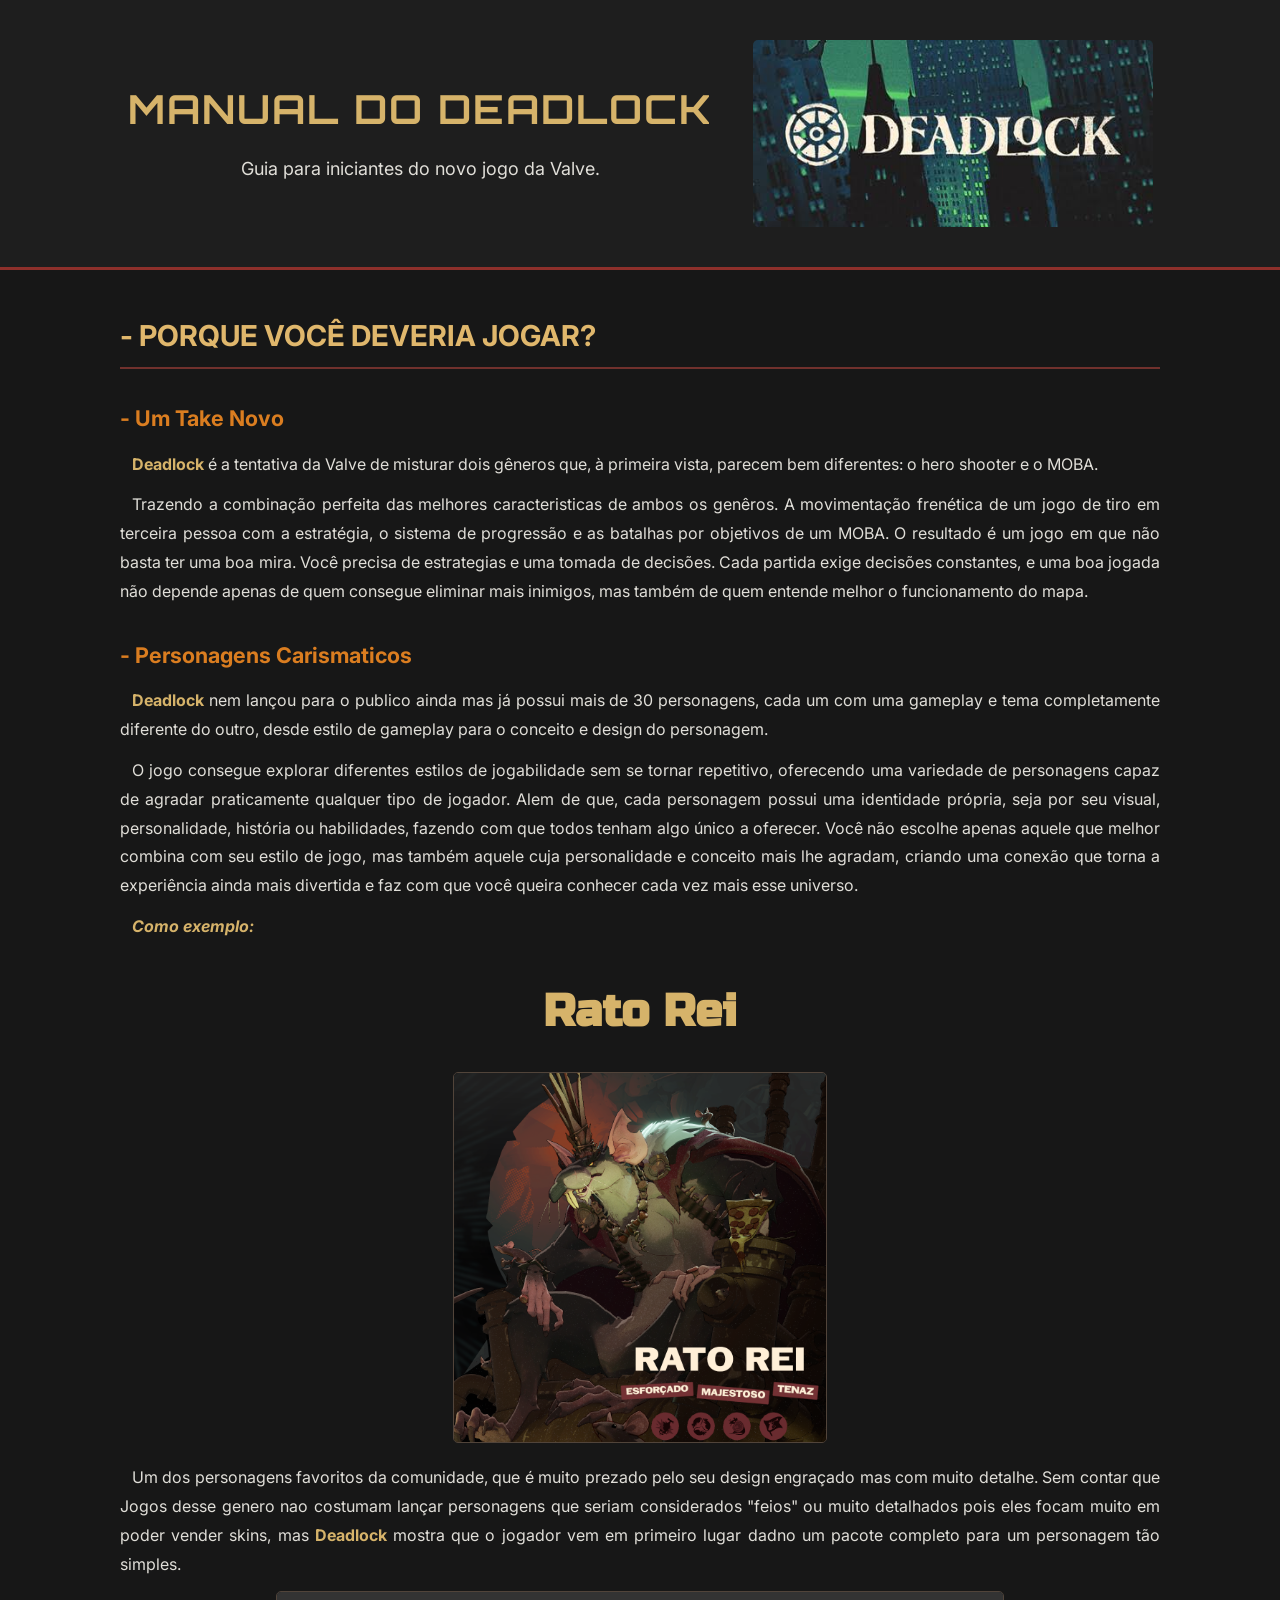
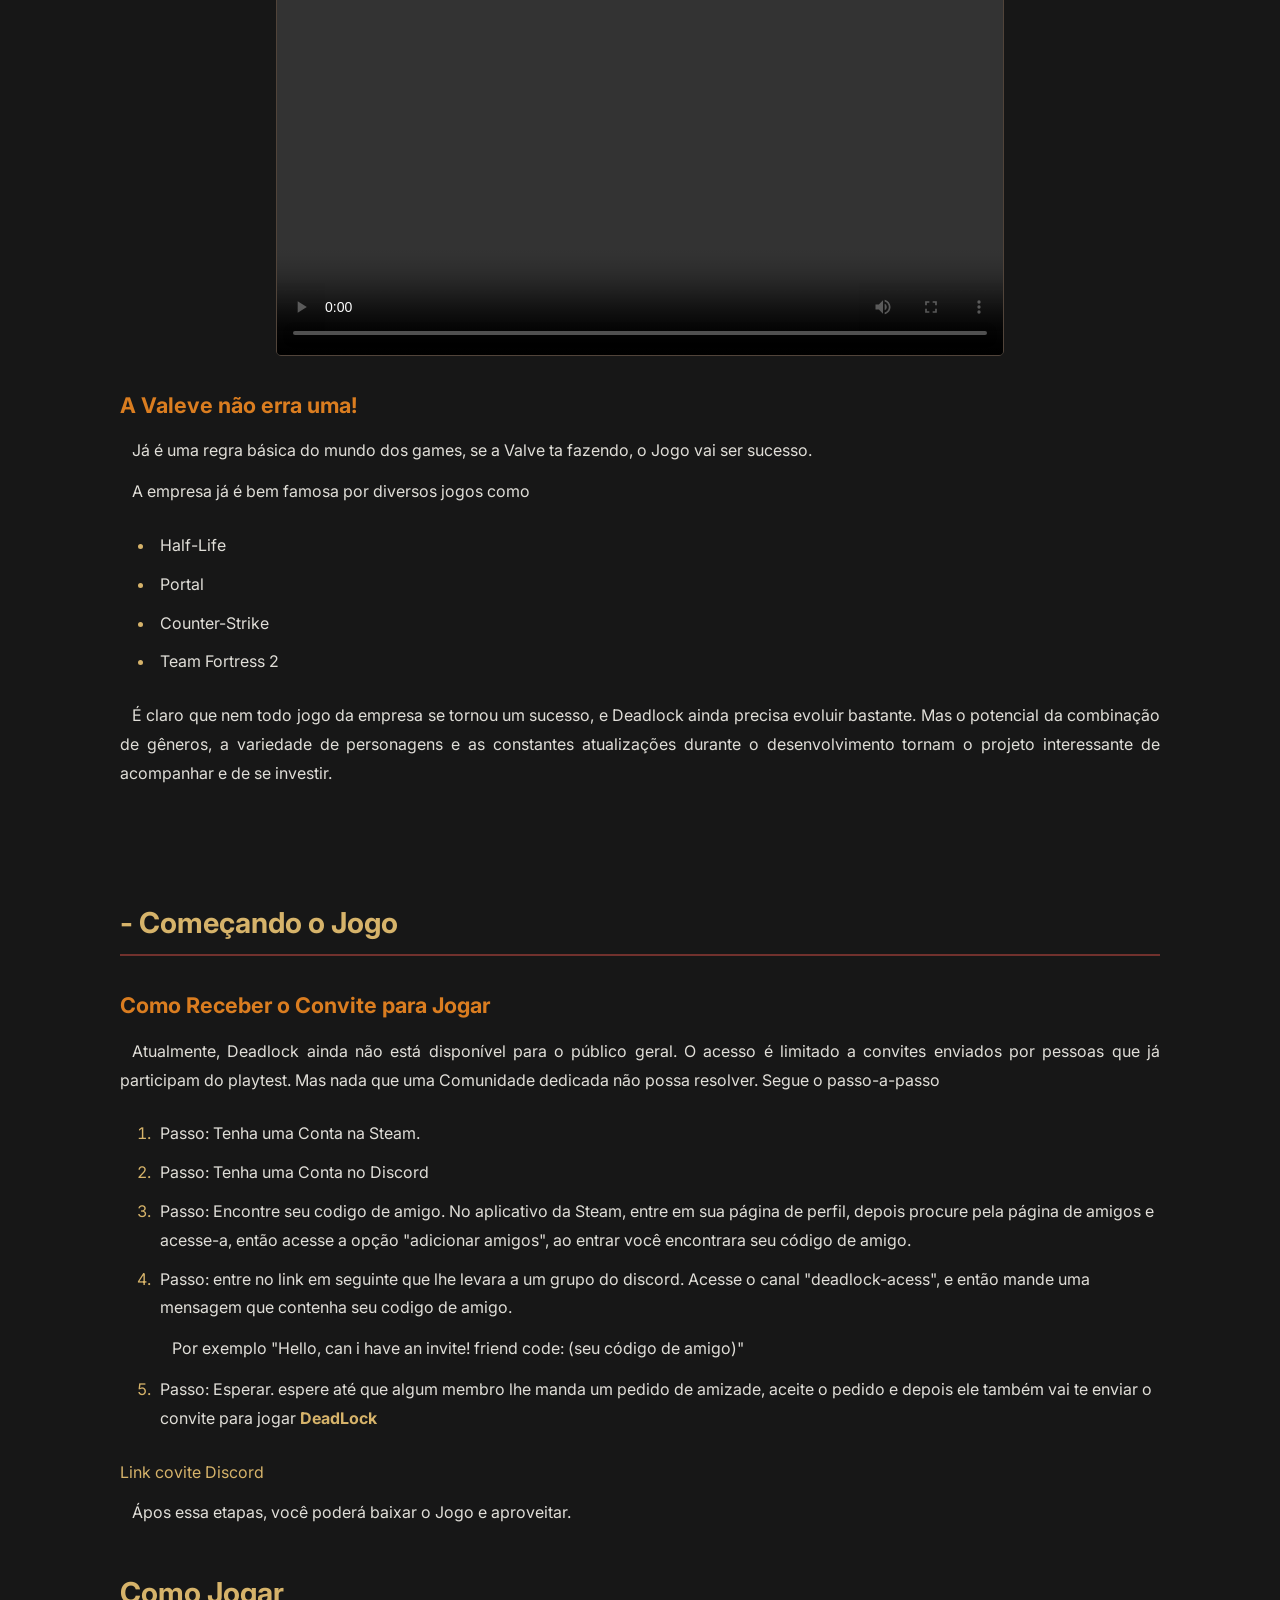
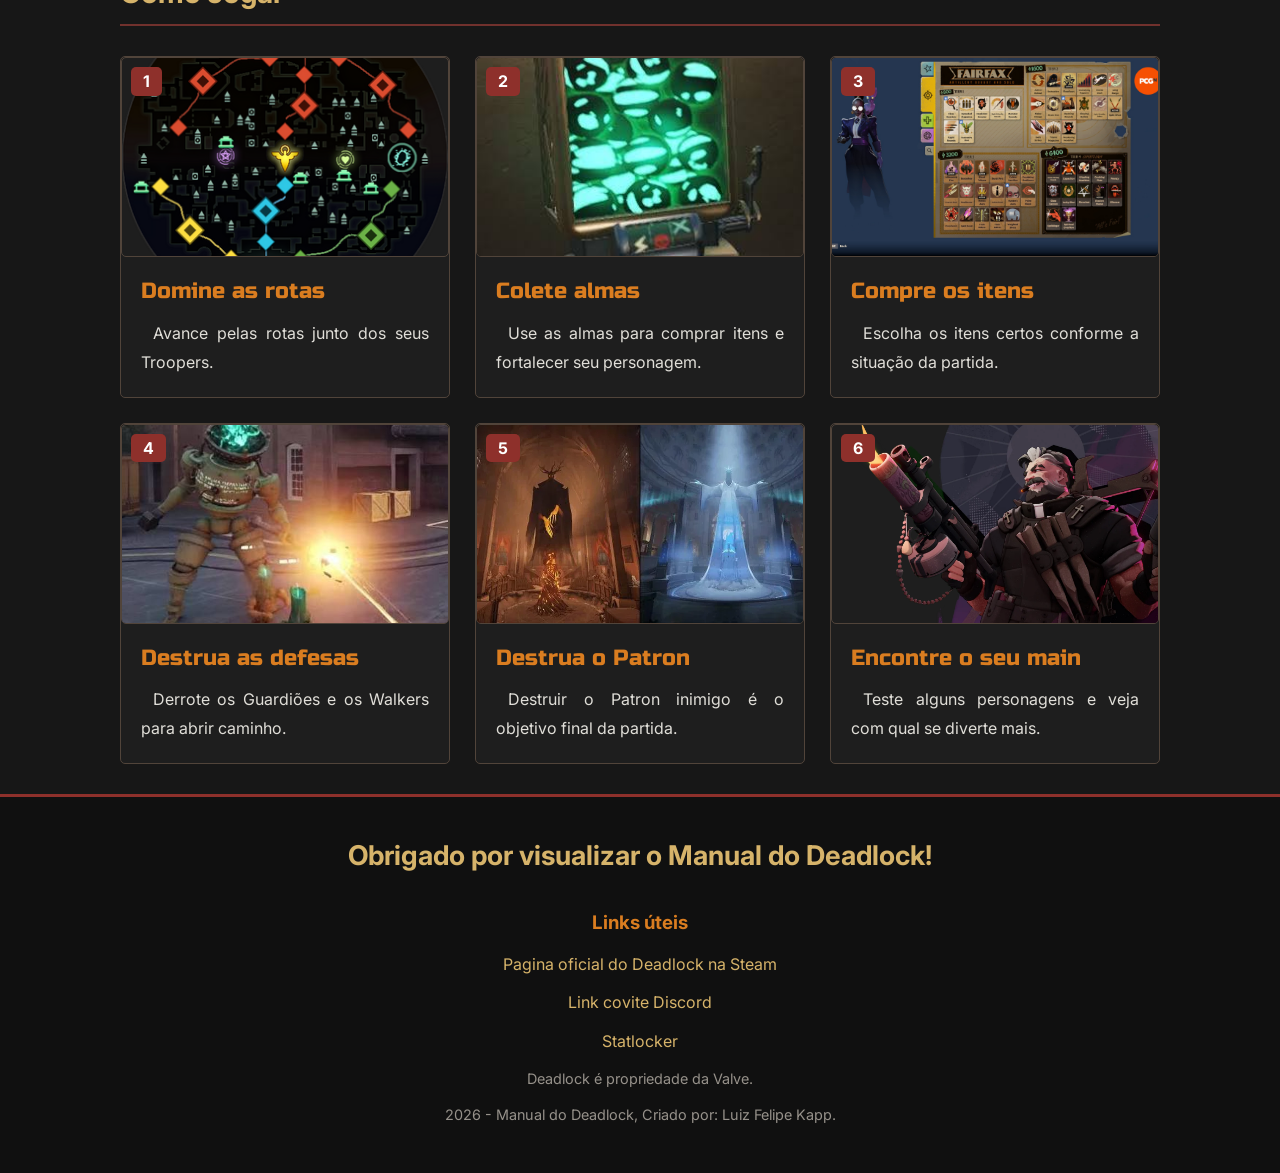
<file: index.html>
<!DOCTYPE html>
<!--
    Alunos:
    -Lucas Danna 
    -Luiz Felipe Kapp
-->
<html lang="pt-BR">
<head>
    <meta charset="UTF-8">
    <meta name="viewport" content="width=device-width, initial-scale=1.0">

<link rel="preconnect" href="https://fonts.googleapis.com">
<link rel="preconnect" href="https://fonts.gstatic.com" crossorigin>
<link href="https://fonts.googleapis.com/css2?family=Inter:wght@400;500;700&family=Orbitron:wght@500;600;700;800&family=Russo+One&display=swap" rel="stylesheet">

    <title>DeadLock</title>
    <link rel="icon" href="Imagens/simbolo.png" type="image/png">

    <!-- CSS interno-->
    <style>
/* GERAL */
    * {
        margin: 0;
        box-sizing: border-box;
    }

    body {
        background-color: #171717;
        color: #e0ded8;
        font-family: "Inter", sans-serif;
        font-size: 16px;
        line-height: 1.8;
    }

    b {
        color: #d6b36a;
    }

    .laranja {
        color: rgb(249, 178, 23);
    }

    a {
        color: #d6b36a;
        text-decoration: none;
        transition: color 0.3s;
    }

    a:hover {
        color: #d6b36a;
        text-decoration: underline;
    }

/* HEADER com FlexBox */
    header {
        display: flex;
        flex-wrap: wrap;
        justify-content: center;
        align-items: center;
        gap: 40px;
        background-color: #1e1e1e;
        padding: 40px 20px;
        border-bottom: 3px solid #8e302b;
    }

    header h1 {
        color: #d6b36a;
        font-family: "Orbitron", sans-serif;
        font-optical-sizing: auto;
        font-size: 40px;
        text-transform: uppercase;
        letter-spacing: 2px;
    }

    header img {
        display: block;
        width: 100%;
        max-width: 400px;
        height: auto;
        border-radius: 5px;
    }

/* Parágrafos do cabeçalho ocupam uma linha inteira */
    header p {
        flex-basis: 100%;
        margin: 8px 0;
        font-size: 18px;
        text-align: center;
    }

/* MAIN */
    main {
        margin: 20px auto;
        width: 1100px;
        max-width: 100%;
        padding: 0 30px;
    }

    main h2 {
        color: #d6b36a;
        font-size: 1.8rem;
        margin-top: 40px;
        margin-bottom: 20px;
        border-bottom: 2px solid #71312d;
        padding-bottom: 5px;
    }

    #porquejogar {
        color: #e0b76c;
        text-transform: uppercase;
    }

    main h3 {
        color: #da7d20;
        font-size: 1.35rem;
        margin-top: 30px;
        margin-bottom: 12px;
    }

    main p {
        text-indent: 12px;
        margin: 12px auto;
        text-align: justify;
    }

    main img,
    main video {
        max-width: 100%;
        height: auto;
        display: block;
        margin: 20px 0;
        border-radius: 5px;
        border: 1px solid #51443a;
    }

/* RATO REI */
    .ratoRei {
        margin: 0 auto 20px;
        width: 36%;
    }

    .ratoRei h3 {
        font-family: "Russo One", sans-serif;
        text-align: center;
        font-size: 45px;
        margin-bottom: 0;
    }

    #ratoVideo {
        margin: 0 auto 20px;
        width: 70%;
    }

/* CARDS (Grid 3 Coluna) */
    .cards {
        display: grid;
        grid-template-columns: repeat(3, 1fr);
        gap: 25px;
        margin: 30px auto;
    }

    .card {
        position: relative;
        background-color: #1e1e1e;
        border: 1px solid #51443a;
        border-radius: 5px;
        overflow: hidden;
        transition: transform 0.3s;
        animation: surgir 0.8s ease backwards;
    }

    .card:hover {
        transform: translateY(-8px);
    }

    .card img {
        display: block;
        width: 100%;
        height: 200px;
        object-fit: cover;
        margin: 0;
    }

    .card h3 {
        color: #da7d20;
        font-family: "Russo One", sans-serif;
        font-weight: 400;
        padding: 15px 20px 0;
        margin: 0;
    }

    .card p {
        padding: 8px 20px 20px;
        margin: 0;
    }

    .numero {
        position: absolute;
        top: 10px;
        left: 10px;
        background-color: #8e302b;
        color: #ffffff;
        font-weight: 700;
        padding: 0 12px;
        border-radius: 5px;
    }

    /* LISTAS */
    main ul,
    main ol {
        padding-left: 35px;
        margin: 25px 0;
    }

    main li {
        padding-left: 5px;
        margin-bottom: 10px;
    }

    main li::marker {
        color: #d6b36a;
    }

/* FOOTER */
    footer {
        position: relative;
        background-color: #101010;
        border-top: 3px solid #8e302b;
        padding: 35px 25px;
        text-align: center;
    }

    footer h2 {
        color: #d6b36a;
        font-size: 1.7rem;
    }

    footer h3 {
        color: #da7d20;
        margin-top: 25px;
    }

    footer nav ul {
        /*não sube mover os pontinhos da lista, então tirei, fico até melhor */
        list-style: none;
        padding: 0;
    }

    footer nav li {
        margin: 10px 0;
    }
    

    footer p {
        color: #96918a;
        font-size: 0.9rem;
        margin: 10px 0;
    }

/* Animação dos Cards */
    /*espero que esse conte como animação da atividade*/
    @keyframes surgir {
        from {
            opacity: 0;
            transform: translateY(30px);
        }

        to {
            opacity: 1;
            transform: translateY(0);
        }
    }

/* TABLET */
    @media (max-width: 1024px) {
        .ratoRei{
            width: 60%;
        }
        header img {
            max-width: 300px;
        }

        .cards {
            grid-template-columns: repeat(2, 1fr);
        }
    }

/* CELULAR */
    @media (max-width: 600px) {
        header {
            flex-direction: column;
            text-align: center;
        }

        header h1 {
            font-size: 28px;
        }

        header img {
            max-width: 100%;
        }

        .cards {
            grid-template-columns: 1fr;
        }

        main {
            padding: 0 15px;
        }

        .ratoRei {
            width: 100%;
        }

        #ratoVideo {
            width: 100%;
        }
    }
    </style>

</head>
<body>
    <header>
        <div>
            <h1>Manual do DeadLock</h1>
            <p>Guia para iniciantes do novo jogo da Valve.</p>
        </div>
        <img src="Imagens/deadlock.jpg" alt="Capa do jogo">
    </header>

    <main>

        <h2 id="porquejogar"> - Porque você deveria Jogar?</h2>
            <h3>- Um Take Novo</h3>
                <p><b>Deadlock</b> é a tentativa da Valve de misturar dois gêneros que, à primeira vista, parecem bem diferentes: 
                o hero shooter e o MOBA.</p>

                <p>Trazendo a combinação perfeita das melhores caracteristicas de ambos os genêros. A movimentação frenética 
                de um jogo de tiro em terceira pessoa com a estratégia,
                o sistema de progressão e as batalhas por objetivos de um MOBA. O resultado é um jogo em que não basta ter uma boa mira. 
                Você precisa de estrategias e uma tomada de decisões.
                Cada partida exige decisões constantes, e uma boa jogada não depende apenas de quem consegue eliminar mais inimigos, 
                mas também de quem entende melhor o funcionamento do mapa.</p>

            <h3>- Personagens Carismaticos</h3>
                <p><b>Deadlock</b> nem lançou para o publico ainda mas já possui mais de 30 personagens, cada um com uma gameplay e tema completamente 
                diferente do outro, desde estilo de gameplay para o conceito e design do personagem.</p>

                <p>O jogo consegue explorar diferentes estilos de jogabilidade sem se tornar repetitivo, oferecendo uma variedade de 
                personagens capaz de agradar praticamente qualquer tipo de jogador. Alem de que, cada personagem possui
                uma identidade própria, seja por seu visual, personalidade, história ou habilidades, fazendo com que todos tenham algo único a oferecer. 
                Você não escolhe apenas aquele que melhor combina com seu estilo de jogo, mas também aquele cuja personalidade
                e conceito mais lhe agradam, criando uma conexão que torna a experiência ainda mais divertida e faz com que você
                queira conhecer cada vez mais esse universo.</p>
            
            <p><b><i>Como exemplo:</i></b></p>
                <div class="ratoRei">
                <h3><b>Rato Rei</b></h3>
                    <img src="Imagens/RR-foto.png" alt="Foto-Rei-Rato"> </div>
                    <p>Um dos personagens favoritos da comunidade, que é muito prezado pelo seu design engraçado mas com muito detalhe.
                        Sem contar que Jogos desse genero nao costumam lançar personagens que seriam considerados "feios" ou
                        muito detalhados pois eles focam muito em poder vender skins, mas <b>Deadlock</b> mostra que o jogador vem em
                        primeiro lugar dadno um pacote completo para um personagem tão simples. </p>
                    <video controls id="ratoVideo">
                    <source src="Imagens/RR-video.mp4" type="video/mp4">
                    </video>


            <h3>A Valeve não erra uma!</h3>
                <p>Já é uma regra básica do mundo dos games, se a Valve ta fazendo, o Jogo vai ser sucesso.</p>
                <p>A empresa já é bem famosa por diversos jogos como </p>
            <ul>
                <li>Half-Life</li>
                <li>Portal</li>
                <li>Counter-Strike</li>
                <li>Team Fortress 2</li>
            </ul>
                <p>É claro que nem todo jogo da empresa se tornou um sucesso, e Deadlock ainda precisa evoluir bastante.
                Mas o potencial da combinação de gêneros, a variedade de personagens e as constantes atualizações durante 
                o desenvolvimento tornam o projeto interessante de acompanhar e de se investir.</p>

        <br>
        <br>
        <h2> - Começando o Jogo</h2>

            <h3>Como Receber o Convite para Jogar</h3>
                <p>Atualmente, Deadlock ainda não está disponível para o público geral.
                O acesso é limitado a convites enviados por pessoas que já participam do playtest. 
                Mas nada que uma Comunidade dedicada não possa resolver. Segue o passo-a-passo</p>

                <ol>
                    <li>Passo: Tenha uma Conta na Steam.</li>
                    <li>Passo: Tenha uma Conta no Discord</li>
                    <li>Passo: Encontre seu codigo de amigo. No aplicativo da Steam, entre em sua página de perfil, depois
                        procure pela página de amigos e acesse-a, então acesse a opção "adicionar amigos", ao entrar você encontrara
                        seu código de amigo.
                    </li>
                    <li>Passo: entre no link em seguinte que lhe levara a um grupo do discord. Acesse o canal "deadlock-acess",
                        e então mande uma mensagem que contenha seu codigo de amigo. <p>Por exemplo "Hello, can i have an invite!
                        friend code: (seu código de amigo)"</p>
                    </li>
                    <li>Passo: Esperar. espere até que algum membro lhe manda um pedido de amizade, aceite o pedido e depois
                        ele também vai te enviar o convite para jogar <b>DeadLock</b>
                    </li>
                </ol>

            <a href="https://discord.gg/BG3KvAS" target="_blank"> 
               Link covite Discord</a>

            <p>Ápos essa etapas, você poderá baixar o Jogo e aproveitar.</p>
        
        <h2>Como Jogar</h2>
            <div class="cards">
                <article class="card">
                    <span class="numero">1</span>
                    <img src="Imagens/Mapa.png" alt="Mapa do jogo">
                    <h3>Domine as rotas</h3>
                    <p>Avance pelas rotas junto dos seus Troopers.</p>
                </article>

                <article class="card">
                    <span class="numero">2</span>
                    <img src="Imagens/Soul.jpg" alt="Máquina cheia de almas">
                    <h3>Colete almas</h3>
                    <p>Use as almas para comprar itens e fortalecer seu personagem.</p>
                </article>

                <article class="card">
                    <span class="numero">3</span>
                    <img src="Imagens/shop.jpg" alt="Loja de itens do jogo">
                    <h3>Compre os itens</h3>
                    <p>Escolha os itens certos conforme a situação da partida.</p>
                </article>

                <article class="card">
                    <span class="numero">4</span>
                    <img src="Imagens/guardian.jpg" alt="Guardião da rota">
                    <h3>Destrua as defesas</h3>
                    <p>Derrote os Guardiões e os Walkers para abrir caminho.</p>
                </article>

                <article class="card">
                    <span class="numero">5</span>
                    <img src="Imagens/Patrons.webp" alt="Os dois Patrons">
                    <h3>Destrua o Patron</h3>
                    <p>Destruir o Patron inimigo é o objetivo final da partida.</p>
                </article>

                <article class="card">
                    <span class="numero">6</span>
                    <img src="Imagens/Venador.webp" alt="Personagem Venador" style="object-position: top;">
                    <h3>Encontre o seu main</h3>
                    <p>Teste alguns personagens e veja com qual se diverte mais.</p>
                </article>
            </div>
    </main>

    <footer>
      <h2>Obrigado por visualizar o Manual do Deadlock!</h2>
         <nav>
            <h3>Links úteis</h3>
               <ul>
                  <li>
                     <a href="https://store.steampowered.com/app/1422450/Deadlock/" target="_blank">
                        Pagina oficial do Deadlock na Steam</a>
                  </li>
                  <li>
                     <a href="https://discord.gg/BG3KvAS" target="_blank"> 
                        Link covite Discord</a>
                  </li>
                  <li>
                     <a href="https://statlocker.gg/" target="_blank">
                        Statlocker</a>
                  </li>
               </ul>
         </nav>

            
      <p>Deadlock é propriedade da Valve.</p>
      <p> 2026 - Manual do Deadlock, Criado por: Luiz Felipe Kapp.</p>
      
   </footer> 
</body>
</html>
</file>
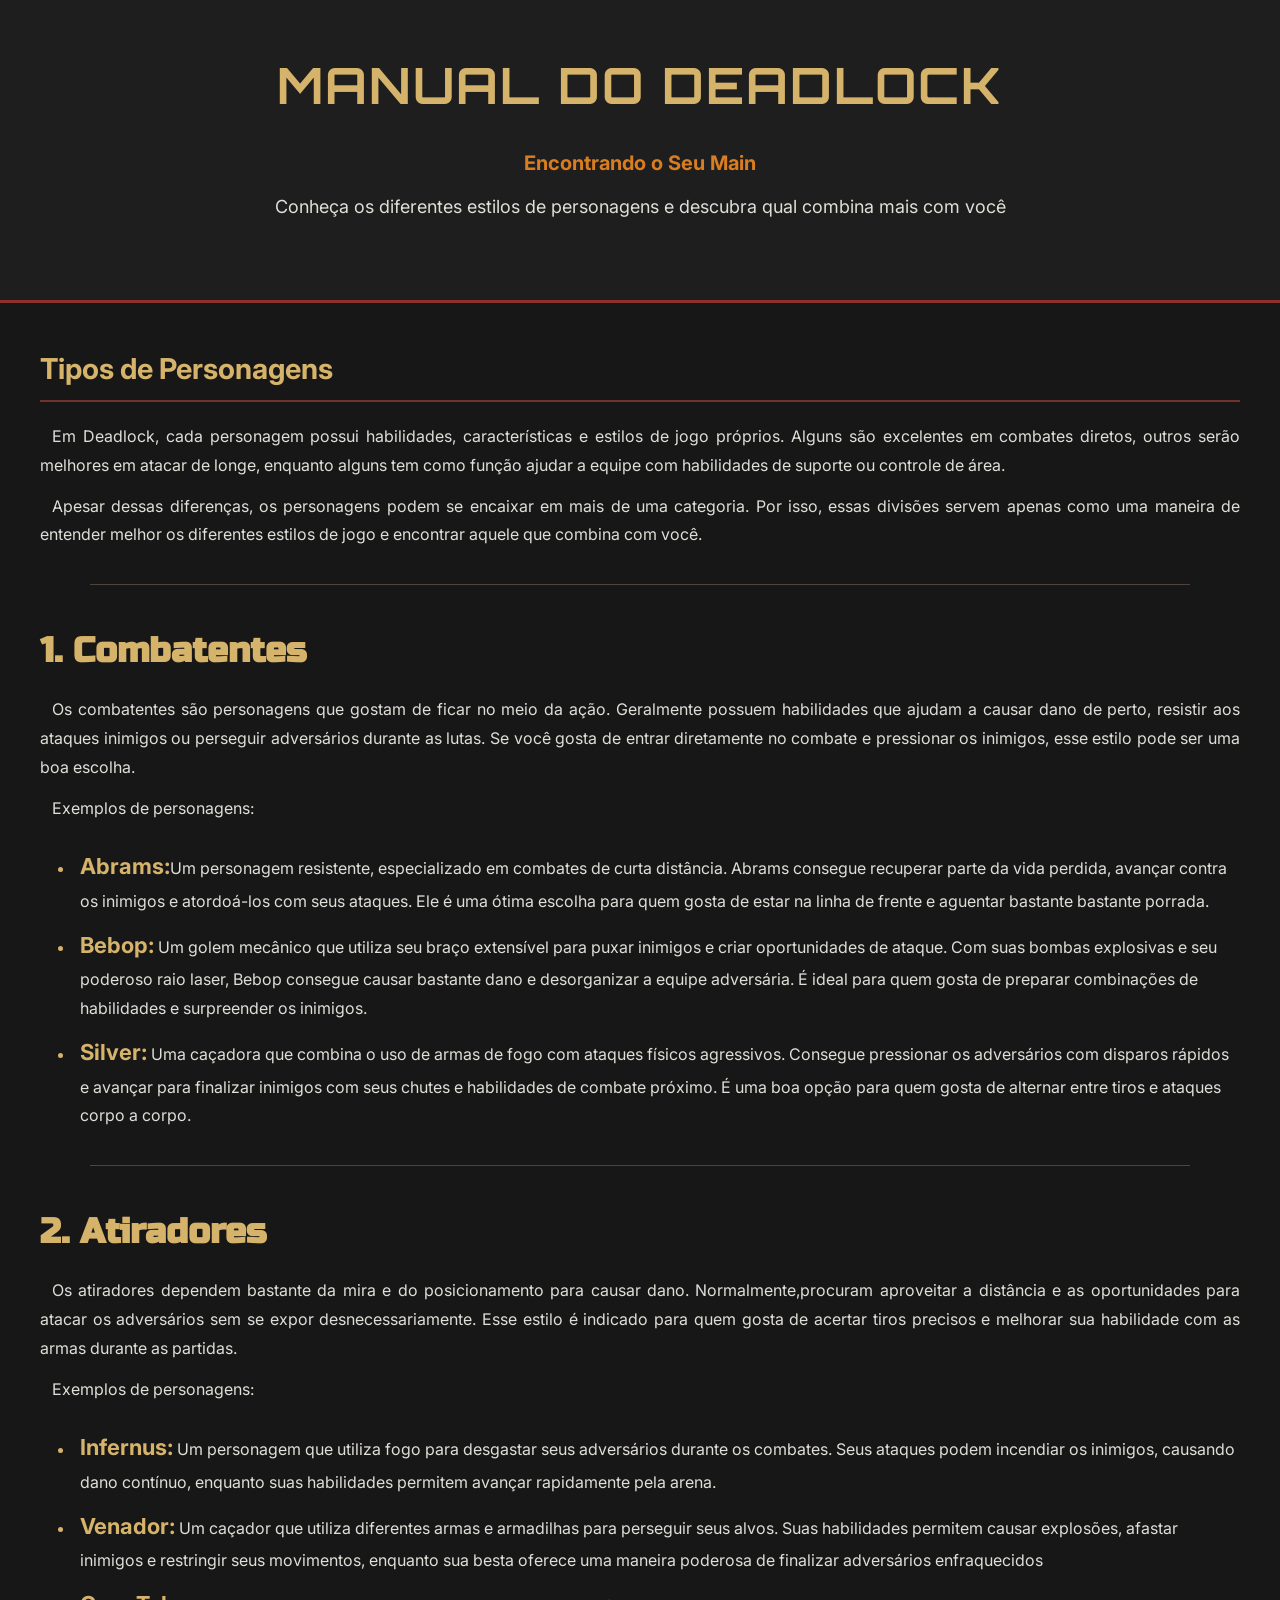
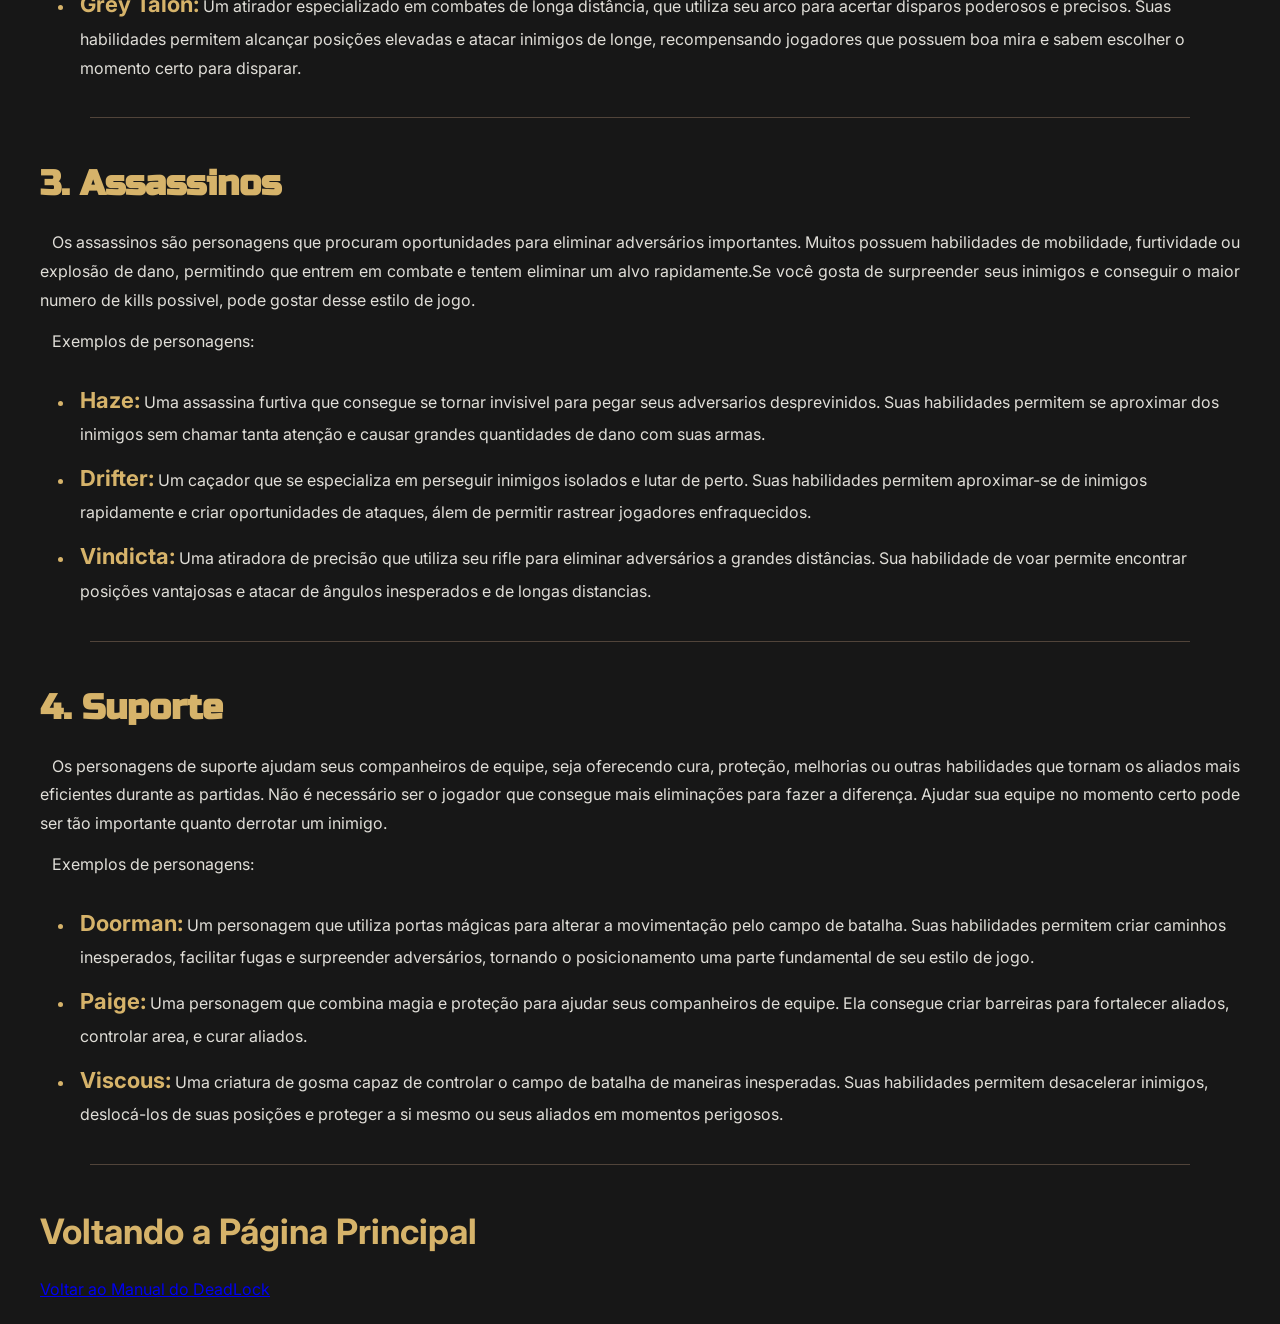
<file: Tarefa_1.2.html>
<!DOCTYPE html>
<!--Luiz Felipe Kapp-->
<html lang="pt-BR">
<head>
    <meta charset="UTF-8">
    <meta name="viewport" content="width=device-width, initial-scale=1.0">

<link rel="preconnect" href="https://fonts.googleapis.com">
<link rel="preconnect" href="https://fonts.gstatic.com" crossorigin>
<link href="https://fonts.googleapis.com/css2?family=Inter:wght@400;500;700&family=Orbitron:wght@500;600;700;800&family=Russo+One&display=swap" rel="stylesheet">

    <link rel="stylesheet" href="style2.css">
    <title>Tipos de Personagens do DeadLock</title>
    <link rel="icon" href="Imagens/simbolo.png" type="image/png">
</head>
<body>
    <header>
        <h1>Manual do DeadLock</h1>
            <h2>Encontrando o Seu Main</h2>
                <p>Conheça os diferentes estilos de personagens e descubra qual combina mais com você</p>
            <br>
    </header>

    <main>
        <h2>Tipos de Personagens</h2>
            <p>Em Deadlock, cada personagem possui habilidades, características e estilos de jogo próprios. Alguns são excelentes 
                em combates diretos, outros serão melhores em atacar de longe, enquanto alguns tem como função ajudar a equipe com 
                habilidades de suporte ou controle de área.</p>

            <p>Apesar dessas diferenças, os personagens podem se encaixar em mais de uma categoria.
                Por isso, essas divisões servem apenas como uma maneira de entender melhor os diferentes
                estilos de jogo e encontrar aquele que combina com você.</p>
        <hr>
        <h3>1. Combatentes</h3>
            <p>Os combatentes são personagens que gostam de ficar no meio da ação. Geralmente possuem
            habilidades que ajudam a causar dano de perto, resistir aos ataques inimigos ou perseguir
            adversários durante as lutas.
            Se você gosta de entrar diretamente no combate e pressionar os inimigos, esse estilo pode
            ser uma boa escolha.</p>

            <p>Exemplos de personagens:</p>
                <ul>
                    <li><b>Abrams:</b>Um personagem resistente, especializado em combates de curta distância. 
                        Abrams consegue recuperar parte da vida perdida, avançar contra os inimigos e atordoá-los com seus ataques. 
                        Ele é uma ótima escolha para quem gosta de estar na linha de frente e aguentar bastante bastante porrada.
                    </li>
                    <li><b>Bebop:</b> Um golem mecânico que utiliza seu braço extensível para puxar inimigos e criar oportunidades de ataque. 
                        Com suas bombas explosivas e seu poderoso raio laser, Bebop consegue causar bastante dano e desorganizar 
                        a equipe adversária. É ideal para quem gosta de preparar combinações de habilidades e surpreender os inimigos.
                    </li>
                    <li><b>Silver:</b> Uma caçadora que combina o uso de armas de fogo com ataques físicos agressivos. 
                        Consegue pressionar os adversários com disparos rápidos e avançar para finalizar inimigos com seus chutes
                        e habilidades de combate próximo. É uma boa opção para quem gosta de alternar entre tiros e ataques corpo a corpo.
                    </li>
                </ul>

        <hr>

        <h3>2. Atiradores</h3>
            <p>Os atiradores dependem bastante da mira e do posicionamento para causar dano. Normalmente,procuram aproveitar a distância 
                e as oportunidades para atacar os adversários sem se expor desnecessariamente. Esse estilo é indicado para quem 
                gosta de acertar tiros precisos e melhorar sua habilidade com as armas durante as partidas.</p>

            <p>Exemplos de personagens:</p>
                <ul>
                    <li><b>Infernus:</b> Um personagem que utiliza fogo para desgastar seus adversários durante os combates. 
                        Seus ataques podem incendiar os inimigos, causando dano contínuo, enquanto suas habilidades permitem avançar 
                        rapidamente pela arena.
                    </li>
                    <li><b>Venador:</b> Um caçador que utiliza diferentes armas e armadilhas para perseguir seus alvos. 
                        Suas habilidades permitem causar explosões, afastar inimigos e restringir seus movimentos, enquanto sua 
                        besta oferece uma maneira poderosa de finalizar adversários enfraquecidos
                    </li>
                    <li><b>Grey Talon:</b> Um atirador especializado em combates de longa distância, que utiliza seu arco para acertar disparos 
                        poderosos e precisos. Suas habilidades permitem alcançar posições elevadas e atacar inimigos de longe, recompensando 
                        jogadores que possuem boa mira e sabem escolher o momento certo para disparar.
                    </li>
                </ul>

        <hr>

        <h3>3. Assassinos</h3>
            <p>Os assassinos são personagens que procuram oportunidades para eliminar adversários importantes.
                Muitos possuem habilidades de mobilidade, furtividade ou explosão de dano, permitindo que entrem em combate e tentem 
                eliminar um alvo rapidamente.Se você gosta de surpreender seus inimigos e conseguir o maior  numero de kills possivel, 
                pode gostar desse estilo de jogo.</p>

            <p>Exemplos de personagens:</p>
                <ul>
                    <li><b>Haze:</b> Uma assassina furtiva que consegue se tornar invisivel para pegar seus adversarios desprevinidos. 
                        Suas habilidades permitem se aproximar dos inimigos sem chamar tanta atenção e causar grandes quantidades de dano 
                        com suas armas.
                    </li>
                    <li><b>Drifter:</b> Um caçador que se especializa em perseguir inimigos isolados e lutar de perto. 
                        Suas habilidades permitem aproximar-se de inimigos rapidamente e criar oportunidades de ataques, 
                        álem de permitir rastrear jogadores enfraquecidos.
                    </li>
                    <li><b>Vindicta:</b> Uma atiradora de precisão que utiliza seu rifle para eliminar adversários a grandes distâncias. 
                        Sua habilidade de voar permite encontrar posições vantajosas e atacar de ângulos inesperados e de longas distancias.
                    </li>
                </ul>

        <hr>

        <h3>4. Suporte</h3>
            <p>Os personagens de suporte ajudam seus companheiros de equipe, seja oferecendo cura, proteção,
                melhorias ou outras habilidades que tornam os aliados mais eficientes durante as partidas.
                Não é necessário ser o jogador que consegue mais eliminações para fazer a diferença.
                Ajudar sua equipe no momento certo pode ser tão importante quanto derrotar um inimigo.</p>

            <p>Exemplos de personagens:</p>
            <ul>
                <li><b>Doorman:</b> Um personagem que utiliza portas mágicas para alterar a movimentação pelo campo de batalha. 
                    Suas habilidades permitem criar caminhos inesperados, facilitar fugas e surpreender adversários, 
                    tornando o posicionamento uma parte fundamental de seu estilo de jogo.
                </li>
                <li><b>Paige:</b> Uma personagem que combina magia e proteção para ajudar seus companheiros de equipe. 
                    Ela consegue criar barreiras para fortalecer aliados, controlar area, e curar aliados.
                </li>
                <li><b>Viscous:</b> Uma criatura de gosma capaz de controlar o campo de batalha de maneiras inesperadas. 
                    Suas habilidades permitem desacelerar inimigos, deslocá-los de suas posições e proteger a si mesmo ou 
                    seus aliados em momentos perigosos.
                </li>
            </ul>

        <hr>

        <h3 class="voltando">Voltando a Página Principal</h3>
        <a href="index.html">Voltar ao Manual do DeadLock</a>

    </main>
</body>
</html>
</file>
<file: style2.css>
/* GERAL */
    * {
        margin: 0%;
    }

    body {
        background-color: #171717;
        color: #e0ded8;
        font-family: "Inter", sans-serif;
        font-size: 16px;
        line-height: 1.8;
    }

    b {
        color: #d6b36a;
    }

    .laranja {
        color: rgb(249, 178, 23);
    }

/* HEADER */
    header {
        background-color: #1e1e1e;
        text-align: center;
        padding: 40px 20px;
        border-bottom: 3px solid #8e302b;
    }

    header h1 {
        color: #d6b36a;
        font-family: "Orbitron", sans-serif;
        font-size: 50px;
        margin: 0 0 15px;
        text-transform: uppercase;
        letter-spacing: 2px;
    }

    header h2 {
        color: #da7d20;
        font-size: 20px;
        margin-bottom: 10px;
    }

    header p {
        margin: 8px auto;
        font-size: 18px;
    }


    hr {
        border: none;
        height: 1px;
        background-color: #51443a;
        margin: 35px auto;
        max-width: 1100px;
    }

/* MAIN */
    main {
        margin: 20px auto;
        max-width: 1200px;
        padding: 0 30px;
    }

    main h2 {
        color: #d6b36a;
        font-size: 1.8rem;
        margin-top: 40px;
        margin-bottom: 20px;
        border-bottom: 2px solid #71312d;
        padding-bottom: 5px;
    }

    main h3 {
        font-family: "Russo One", sans-serif;
        color: #d6b36a;
        font-size: 35px;
        margin-top: 30px;
        margin-bottom: 12px;
    }

    main p {
        text-indent: 12px;
        margin: 12px auto;
        text-align: justify;
    }

    .voltando {
        font-family: "Inter", sans-serif;

    }

  /* lista dos personagens*/
    main ul {
        padding-left: 35px;
        margin: 25px 0;
    }

    main li {
        padding-left: 5px;
        margin-bottom: 10px;
    }

    main li b {
    color: #d6b36a;
    font-size: 22px;
    }

    main li::marker {
        color: #d6b36a;
    }

    a:hover {
        color: #d6b36a;
    }
</file>
